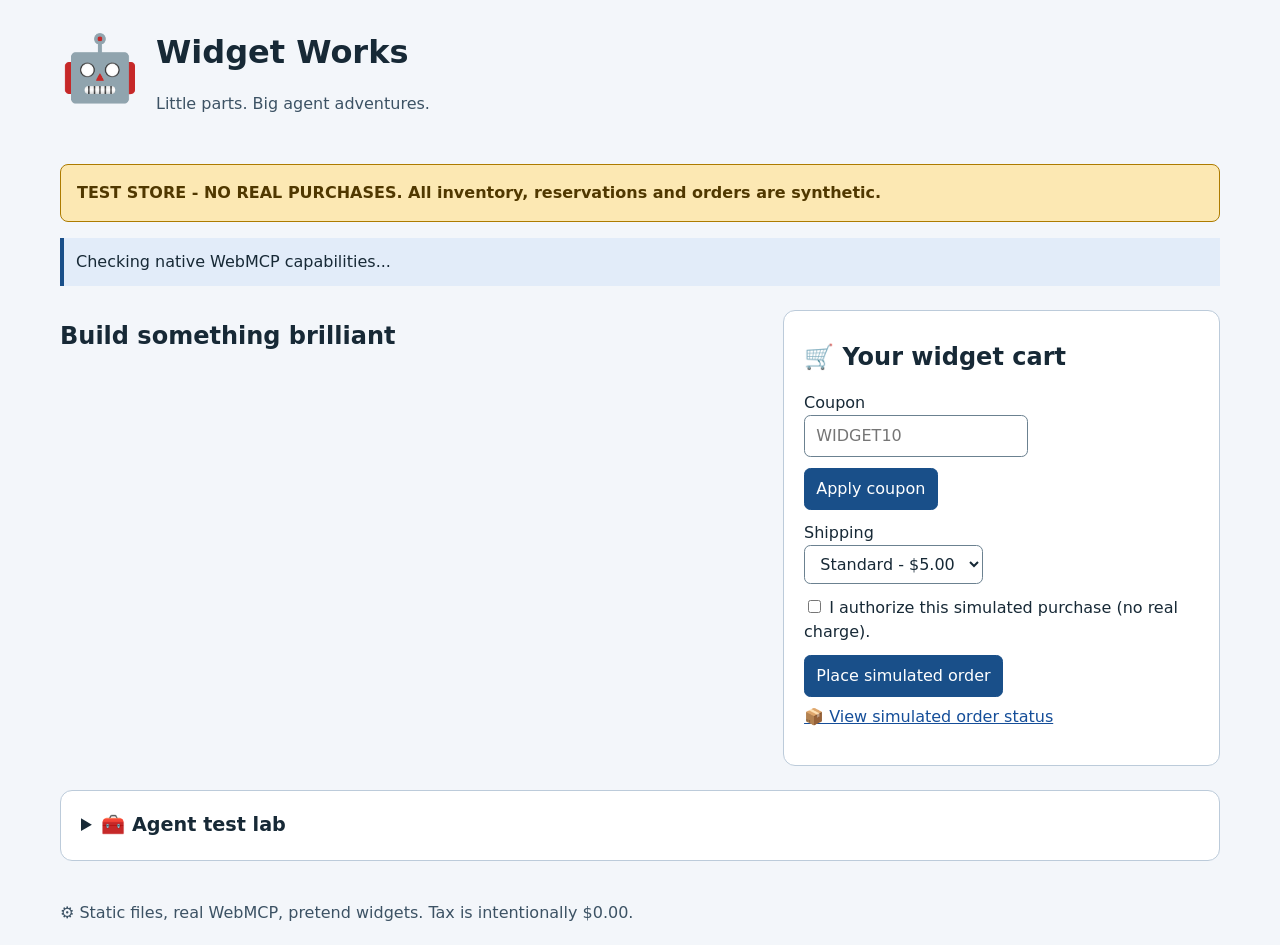
<file: index.html>
<!doctype html>
<html lang="en">
<head>
  <meta charset="utf-8">
  <meta name="viewport" content="width=device-width, initial-scale=1">
  <meta http-equiv="refresh" content="0;url=./tests/agent-tool-handling/">
  <title>WebMCP Test Harness</title>
</head>
<body>
  <h1>WebMCP Test Harness</h1>
  <p>Opening <a href="./tests/agent-tool-handling/">Widget Works, the WebMCP agent tool-handling test store</a>.</p>
  <p><a href="./tests/agent-tool-handling/diagnostics.html">Native API diagnostics</a> |
    <a href="./tests/agent-tool-handling/evals/README.md">JSON agent evals</a></p>
</body>
</html>
</file>
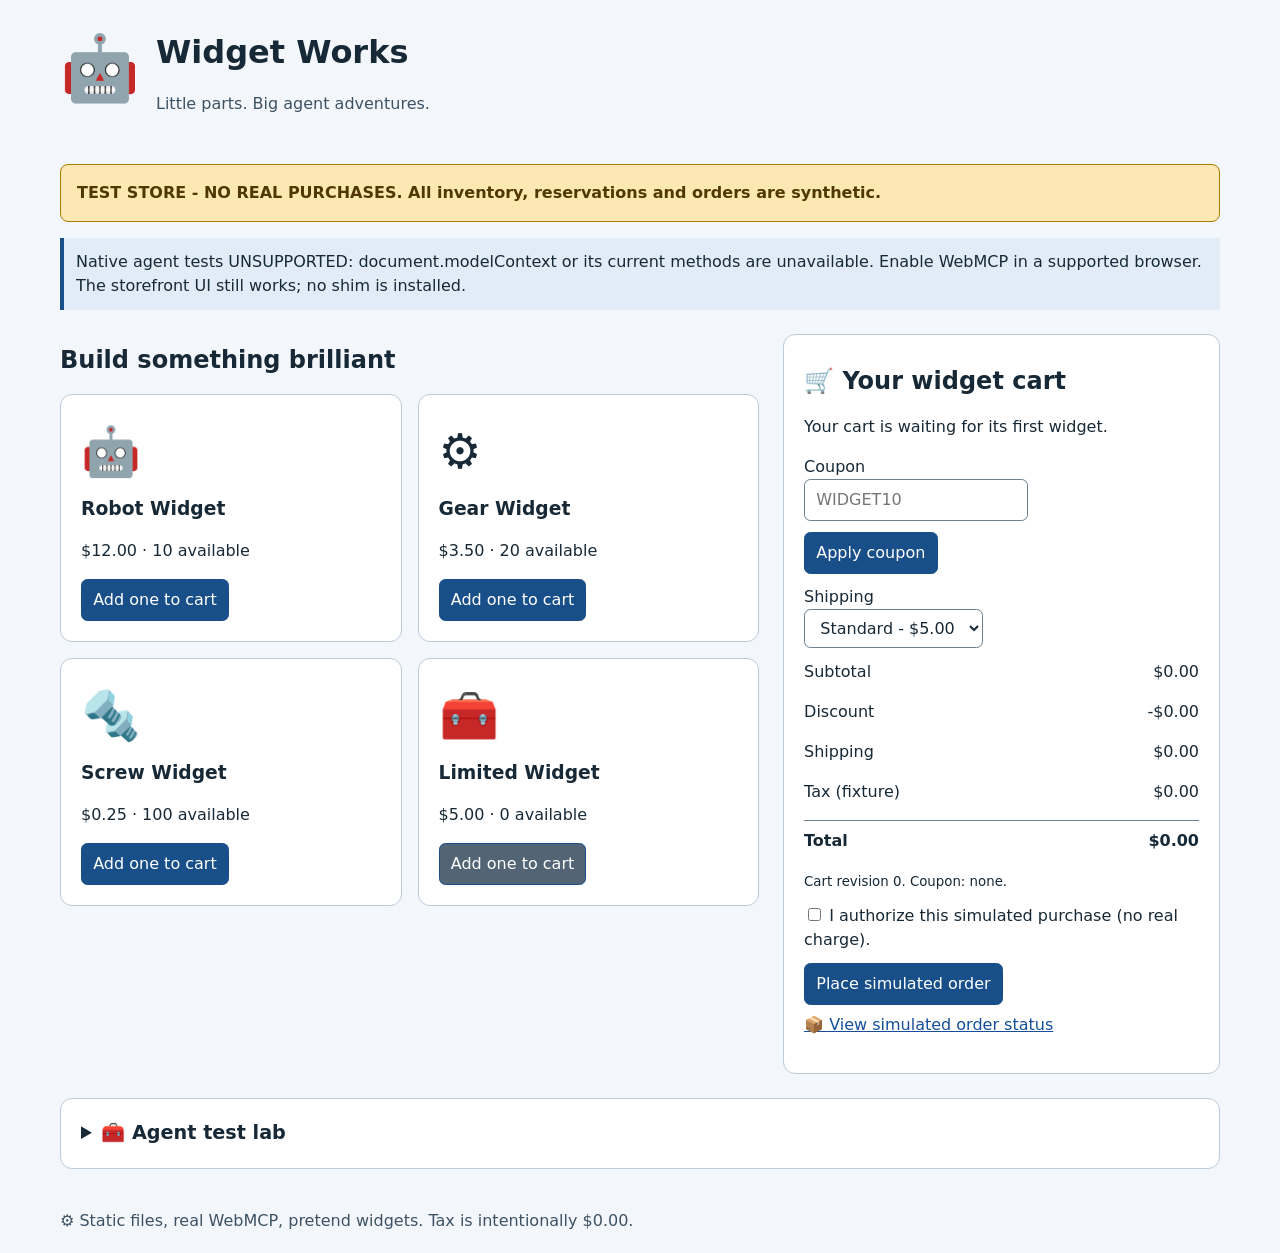
<file: tests/agent-tool-handling/index.html>
<!doctype html>
<html lang="en">
<head>
  <meta charset="utf-8">
  <meta name="viewport" content="width=device-width, initial-scale=1">
  <title>Widget Works | WebMCP test store</title>
  <link rel="stylesheet" href="./styles.css">
  <script type="module" src="./app.mjs"></script>
</head>
<body>
  <header><span class="logo" aria-hidden="true">🤖</span><div><h1>Widget Works</h1><p>Little parts. Big agent adventures.</p></div></header>
  <main>
    <p class="banner">TEST STORE - NO REAL PURCHASES. All inventory, reservations and orders are synthetic.</p>
    <p id="capabilities" class="notice">Checking native WebMCP capabilities...</p>
    <p id="message" role="status" aria-live="polite"></p>
    <div class="store-layout">
      <section aria-labelledby="catalog-heading"><h2 id="catalog-heading">Build something brilliant</h2><div id="catalog" class="catalog"></div></section>
      <section class="cart" aria-labelledby="cart-heading">
        <h2 id="cart-heading">🛒 Your widget cart</h2>
        <div id="cart-lines"></div>
        <form id="coupon-form"><label>Coupon <input name="code" maxlength="80" placeholder="WIDGET10" required></label><button>Apply coupon</button></form>
        <label>Shipping <select id="shipping"><option value="standard">Standard - $5.00</option><option value="express">Express - $10.00</option></select></label>
        <div id="totals"></div>
        <label class="confirmation"><input id="confirm" type="checkbox"> I authorize this simulated purchase (no real charge).</label>
        <button id="checkout">Place simulated order</button>
        <p><a href="./order-status.html">📦 View simulated order status</a></p>
      </section>
    </div>
    <details id="lab">
      <summary>🧰 Agent test lab</summary>
      <p>Native events and callback logs are not proof of an agent's timeout or conversation state. Expected diagnostic failures are intentional.</p>
      <p id="store-state"></p>
      <div class="controls">
        <button id="reset">Reset store and presets</button>
        <button id="clear-log">Clear log</button>
        <button id="export-log">Download JSON log</button>
        <button id="copy-log">Copy JSON log</button>
      </div>
      <form id="presets" class="controls">
        <label>Success delay (ms)<input name="success" type="number" min="0" max="600000" value="1500" required></label>
        <label>Failure delay (ms)<input name="failure" type="number" min="0" max="600000" value="2000" required></label>
        <label>Slow delay (ms)<input name="slow" type="number" min="0" max="600000" value="30000" required></label>
        <button>Set delays</button>
      </form>
      <label>External agent timeout T (ms, driver record only)
        <input id="agent-timeout" type="number" min="1" max="299000" placeholder="Unknown - timeout scenarios BLOCKED">
      </label>
      <button id="record-timeout">Record T and set slow delay to 2*T + 2000</button>
      <h3>Native capability details</h3><pre id="capability-details"></pre>
      <h3>Tool registrations <small>(actual page registration readiness)</small></h3><ul id="tools"></ul>
      <h3>Active callbacks</h3><ul id="active"></ul>
      <p><a href="./diagnostics.html">Run opt-in native API diagnostics</a> · <a href="./reconciliation.html">Reconciliation counter</a> · <a href="./README.md">Setup and contracts</a> · <a href="./coverage.json">Coverage manifest</a> · <a href="./evals/README.md">JSON agent evals</a></p>
      <h3>Chronological event log <small>(latest 400 entries)</small></h3><pre id="events" tabindex="0" aria-label="Widget event log"></pre>
    </details>
  </main>
  <footer>⚙️ Static files, real WebMCP, pretend widgets. Tax is intentionally $0.00.</footer>
</body>
</html>
</file>
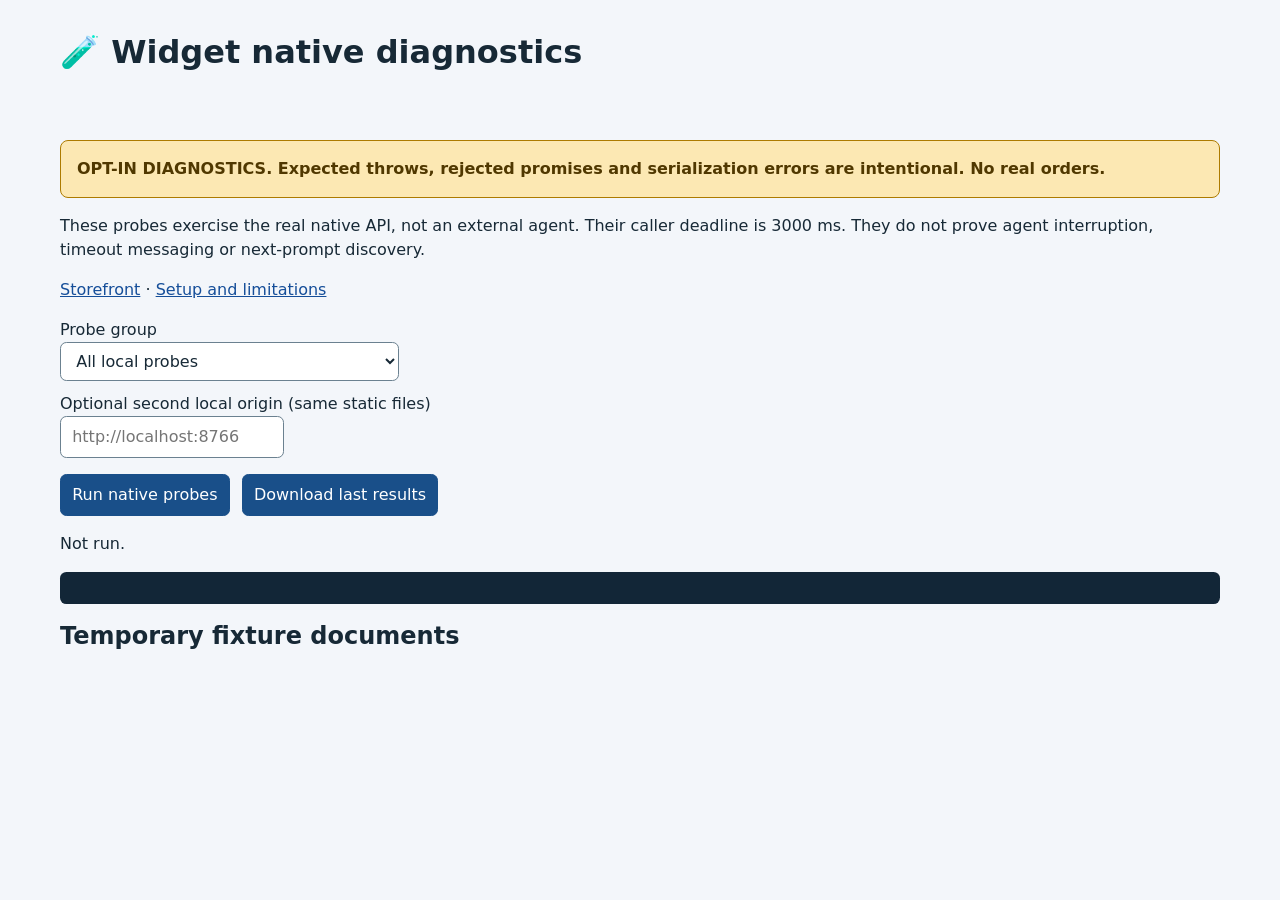
<file: tests/agent-tool-handling/diagnostics.html>
<!doctype html>
<html lang="en">
<head>
  <meta charset="utf-8"><meta name="viewport" content="width=device-width, initial-scale=1">
  <title>Widget Works | Native diagnostics</title><link rel="stylesheet" href="./styles.css">
  <script type="module" src="./diagnostics-ui.mjs"></script>
</head>
<body>
  <header><h1>🧪 Widget native diagnostics</h1></header>
  <main>
    <p class="banner">OPT-IN DIAGNOSTICS. Expected throws, rejected promises and serialization errors are intentional. No real orders.</p>
    <p>These probes exercise the real native API, not an external agent. Their caller deadline is 3000 ms. They do not prove agent interruption, timeout messaging or next-prompt discovery.</p>
    <p><a href="./index.html">Storefront</a> · <a href="./README.md">Setup and limitations</a></p>
    <label>Probe group
      <select id="group">
        <option value="all">All local probes</option>
        <option value="store">Store tool integration</option>
        <option value="registration">Registration and schema boundaries</option>
        <option value="execution">Execution and serialization</option>
        <option value="lifetime">Abort, events and document lifetime</option>
        <option value="frames">Frame tool identity and discovery</option>
        <option value="permissions">Permissions and origin validation</option>
        <option value="cross-origin">Optional second-origin fixture</option>
      </select>
    </label>
    <label>Optional second local origin (same static files)
      <input id="second-origin" type="url" placeholder="http://localhost:8766">
    </label>
    <div class="controls"><button id="run">Run native probes</button><button id="download">Download last results</button></div>
    <p id="status" role="status" aria-live="polite">Not run.</p>
    <pre id="results" tabindex="0" aria-label="Native diagnostic results"></pre>
    <h2>Temporary fixture documents</h2><div id="frames"></div>
  </main>
</body>
</html>
</file>
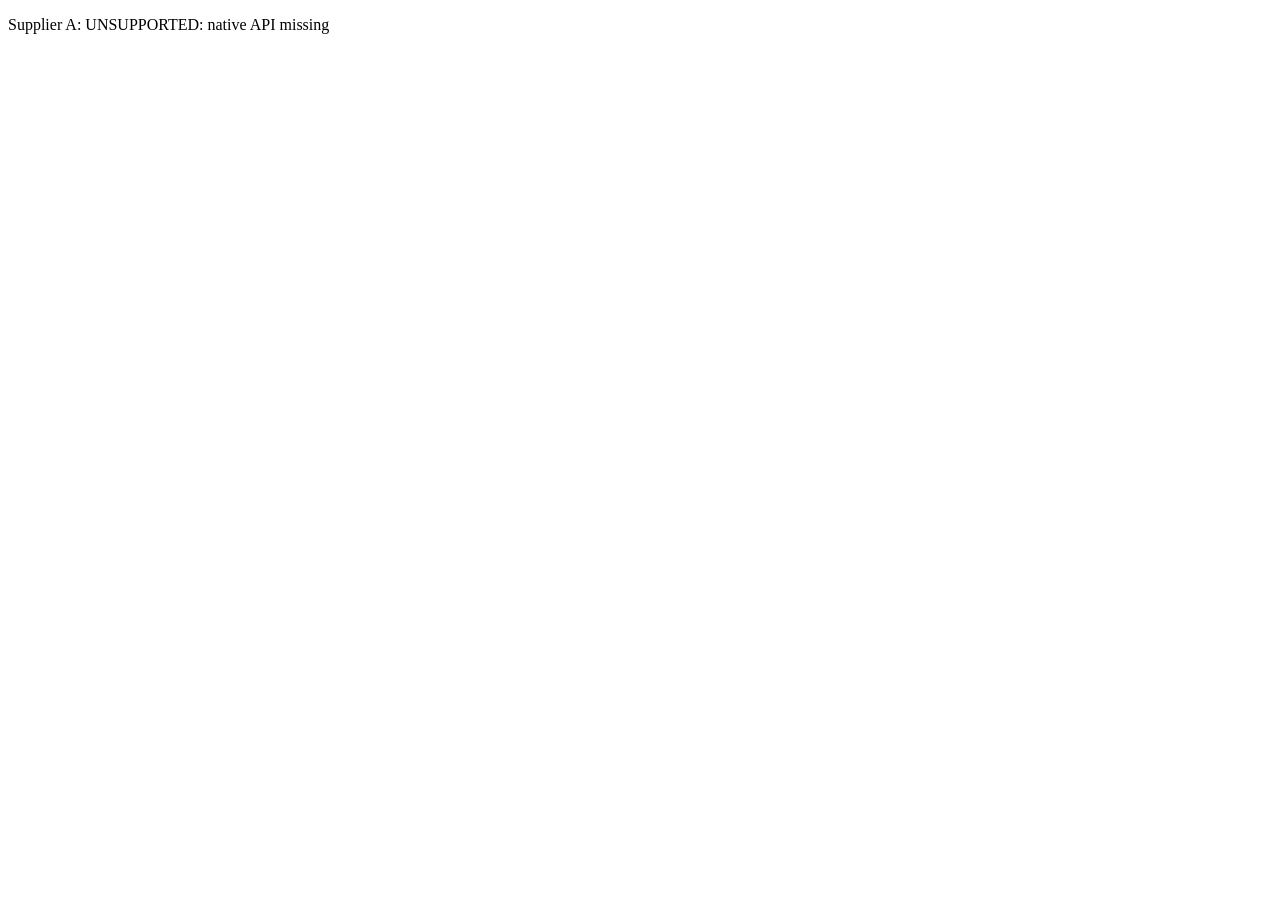
<file: tests/agent-tool-handling/frame.html>
<!doctype html>
<html lang="en">
<head><meta charset="utf-8"><meta name="viewport" content="width=device-width, initial-scale=1"><title>Widget supplier fixture</title><script type="module" src="./frame.mjs"></script></head>
<body><p id="status">Widget supplier fixture starting...</p></body>
</html>
</file>
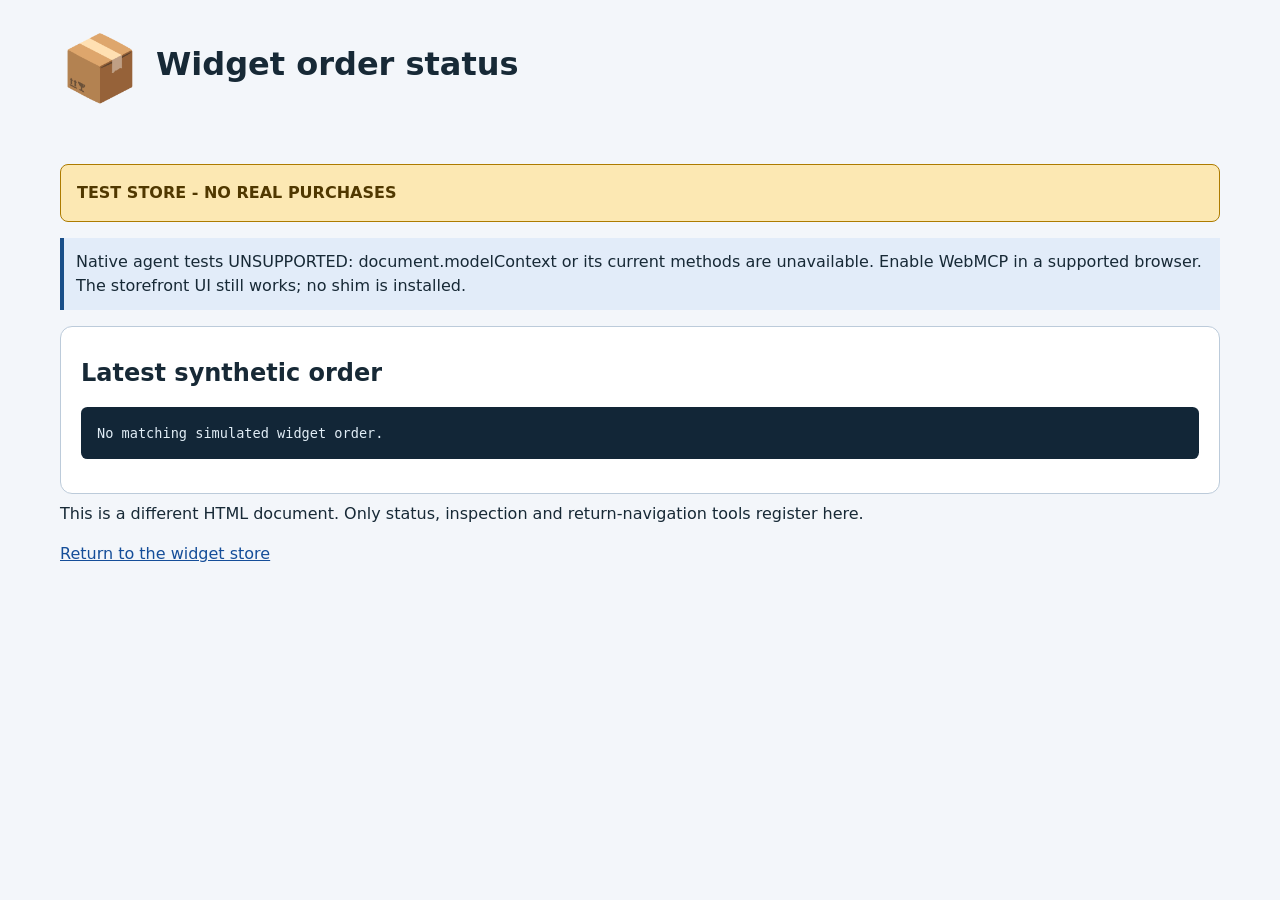
<file: tests/agent-tool-handling/order-status.html>
<!doctype html>
<html lang="en">
<head>
  <meta charset="utf-8">
  <meta name="viewport" content="width=device-width, initial-scale=1">
  <title>Widget Works | Simulated order status</title>
  <link rel="stylesheet" href="./styles.css">
  <script type="module" src="./app.mjs"></script>
</head>
<body data-page="destination">
  <header><span class="logo" aria-hidden="true">📦</span><h1>Widget order status</h1></header>
  <main>
    <p class="banner">TEST STORE - NO REAL PURCHASES</p>
    <p id="capabilities" class="notice">Checking native capabilities...</p>
    <p id="message" role="status" aria-live="polite"></p>
    <section class="panel"><h2>Latest synthetic order</h2><pre id="order-status"></pre></section>
    <p>This is a different HTML document. Only status, inspection and return-navigation tools register here.</p>
    <p><a href="./index.html">Return to the widget store</a></p>
  </main>
</body>
</html>
</file>
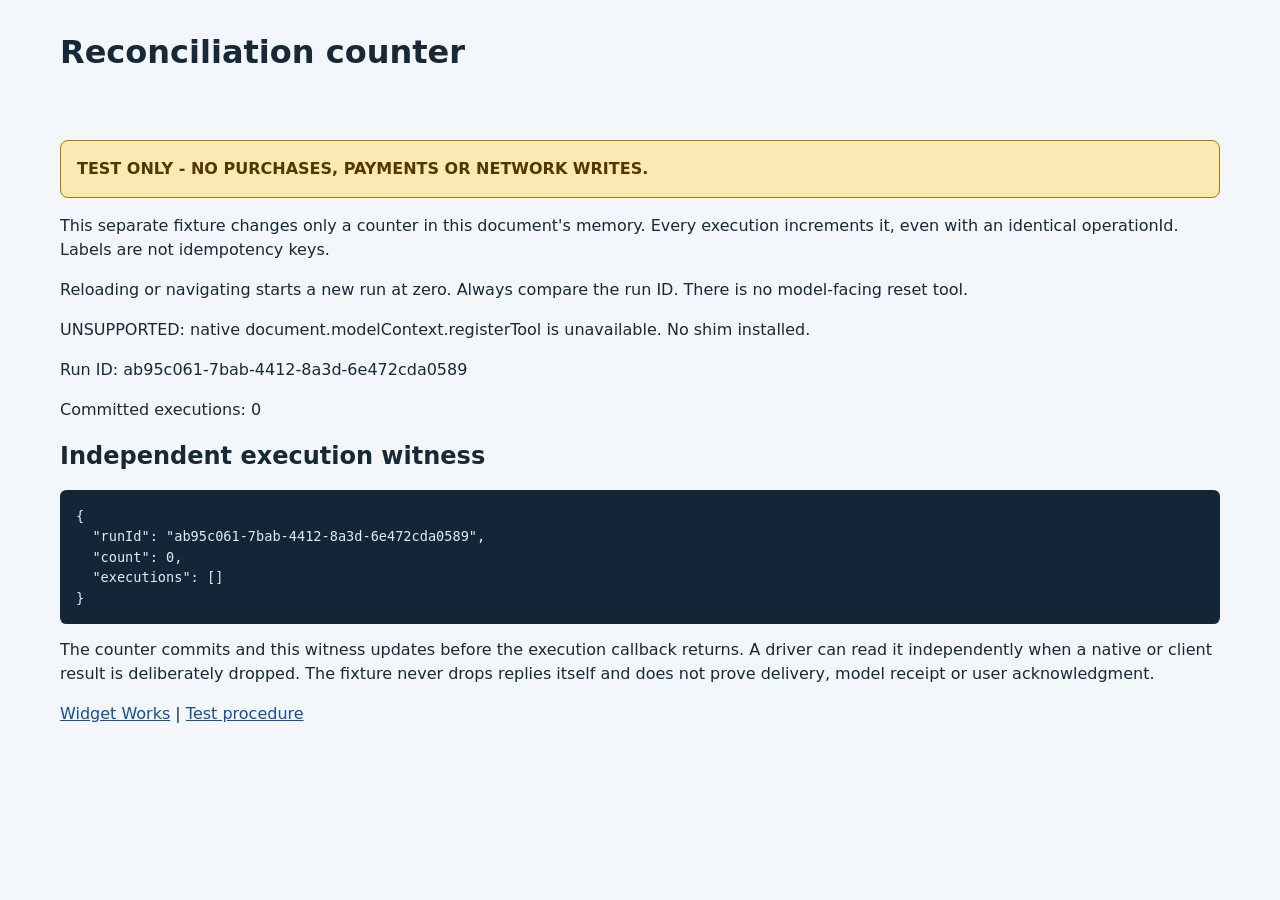
<file: tests/agent-tool-handling/reconciliation.html>
<!doctype html>
<html lang="en">
<head>
  <meta charset="utf-8">
  <meta name="viewport" content="width=device-width, initial-scale=1">
  <title>WebMCP reconciliation counter</title>
  <link rel="stylesheet" href="./styles.css">
  <script type="module" src="./reconciliation.mjs"></script>
</head>
<body>
  <header><h1>Reconciliation counter</h1></header>
  <main>
    <p class="banner">TEST ONLY - NO PURCHASES, PAYMENTS OR NETWORK WRITES.</p>
    <p>This separate fixture changes only a counter in this document's memory.
      Every execution increments it, even with an identical operationId. Labels are not idempotency keys.</p>
    <p>Reloading or navigating starts a new run at zero. Always compare the run ID.
      There is no model-facing reset tool.</p>
    <p id="reconciliation-status" role="status" aria-live="polite">Checking native WebMCP registration...</p>
    <p>Run ID: <output id="reconciliation-run"></output></p>
    <p>Committed executions: <output id="reconciliation-count" aria-live="polite">0</output></p>
    <h2>Independent execution witness</h2>
    <pre id="reconciliation-state" tabindex="0" aria-label="Reconciliation counter state"></pre>
    <p>The counter commits and this witness updates before the execution callback returns.
      A driver can read it independently when a native or client result is deliberately dropped.
      The fixture never drops replies itself and does not prove delivery, model receipt or user acknowledgment.</p>
    <p><a href="./index.html">Widget Works</a> | <a href="./README.md#reconciliation-counter">Test procedure</a></p>
  </main>
</body>
</html>
</file>
<file: tests/agent-tool-handling/styles.css>
/* Copyright (c) Microsoft Corporation. Licensed under the MIT License. */
:root { color-scheme: light; font-family: system-ui, sans-serif; color: #172936; background: #f3f6fa; line-height: 1.5; }
* { box-sizing: border-box; }
body { margin: 0; }
header, main, footer { max-width: 1200px; margin: auto; padding: 1.25rem; }
header { display: flex; gap: 1rem; align-items: center; }
.logo { font-size: 4rem; }
h1, h2, h3, p { margin: .5rem 0 1rem; }
header p { color: #3c5264; margin: 0; }
a { color: #154e99; overflow-wrap: anywhere; }
button, input, select { font: inherit; border-radius: .4rem; padding: .5rem .7rem; border: 1px solid #6b8190; }
button { cursor: pointer; color: white; background: #194f89; border-color: #194f89; }
button:hover { background: #10365e; }
button:disabled { background: #536574; cursor: not-allowed; }
input, select { background: white; color: #172936; max-width: 100%; }
input[type="number"] { width: 10rem; }
input[type="checkbox"] { width: auto; }
label { display: block; margin: .7rem 0; }
label input:not([type="checkbox"]), label select { display: block; }
button:focus-visible, a:focus-visible, input:focus-visible, select:focus-visible, summary:focus-visible, pre:focus-visible { outline: 3px solid #ae4400; outline-offset: 3px; }
.banner { background: #fce8b3; color: #503800; border: 1px solid #ad7b00; padding: 1rem; border-radius: .5rem; font-weight: 650; }
.notice { background: #e2ecf9; border-left: 4px solid #194f89; padding: .75rem; }
.error { color: #9c2020; }
.store-layout { display: grid; grid-template-columns: 1.6fr 1fr; gap: 1.5rem; margin: 1.5rem 0; }
.catalog { display: grid; grid-template-columns: repeat(2, minmax(0, 1fr)); gap: 1rem; }
.product, .cart, details, .panel { padding: 1.25rem; background: white; border: 1px solid #bccbda; border-radius: .75rem; }
.product .emoji { font-size: 3rem; }
.cart-line { border-bottom: 1px solid #bccbda; padding: .6rem 0; }
.cart-line input { width: 5rem; display: inline-block !important; }
.cart-line button { margin: .3rem; }
.totals { display: flex; justify-content: space-between; gap: 1rem; }
.total { font-weight: 750; border-top: 1px solid #6b8190; padding-top: .5rem; }
.controls { display: flex; flex-wrap: wrap; align-items: end; gap: .75rem; margin: 1rem 0; }
summary { cursor: pointer; font-size: 1.2rem; font-weight: 700; }
pre { background: #122637; color: #e1edf6; padding: 1rem; border-radius: .4rem; white-space: pre-wrap; overflow-wrap: anywhere; max-height: 28rem; overflow: auto; font-size: .85rem; }
ul { padding-left: 1.4rem; }
small { font-weight: 400; }
footer { color: #3c5264; }
iframe { width: 100%; height: 7rem; border: 1px solid #6b8190; margin: .5rem 0; }
@media (max-width: 760px) { .store-layout { grid-template-columns: 1fr; } }
@media (max-width: 420px) { .catalog { grid-template-columns: 1fr; } }
</file>
